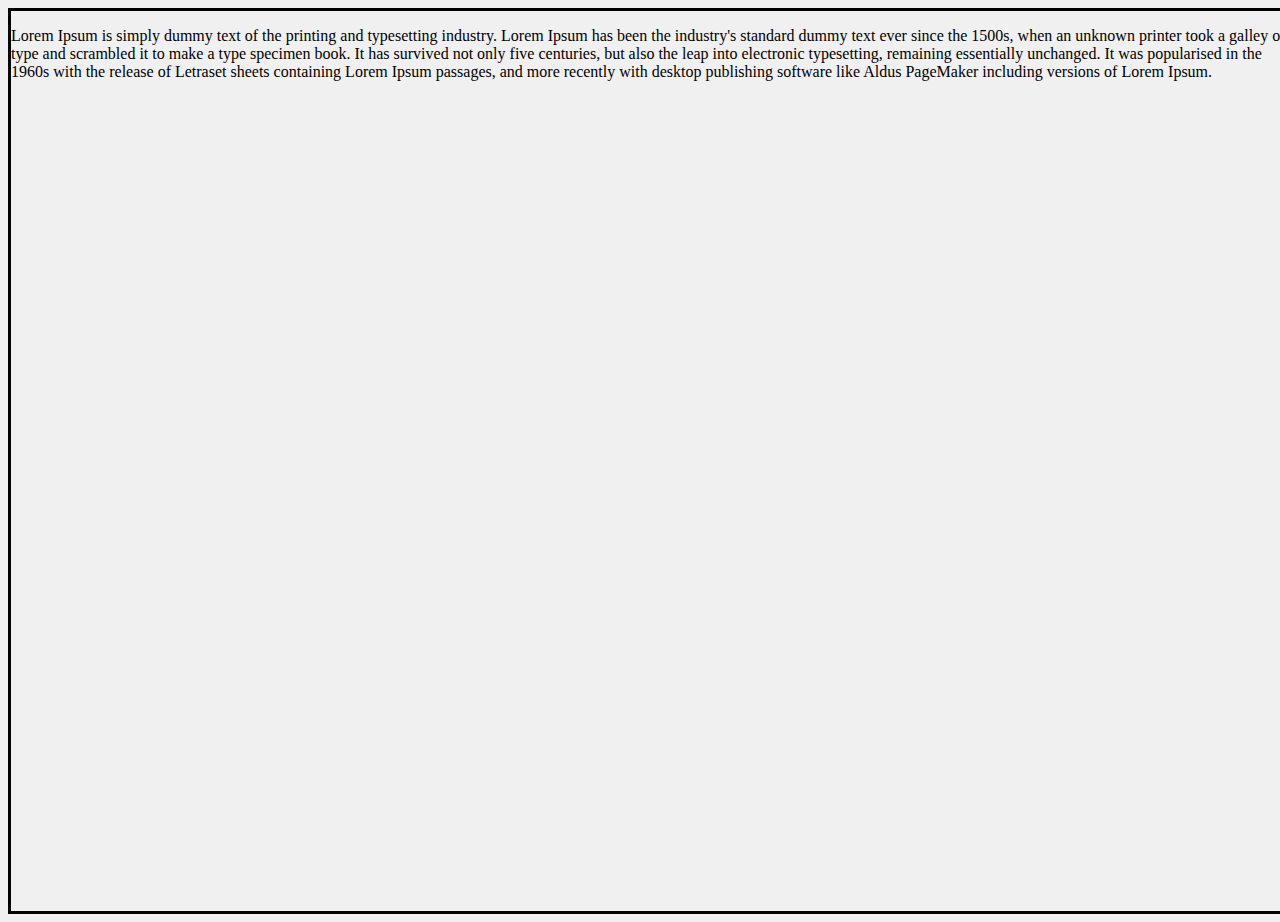
<file: index.html>
<!DOCTYPE html>
<html lang="en">
<head>
    <meta charset="UTF-8">
    <meta name="viewport" content="width=device-width, initial-scale=1.0">
    <title>Document</title>
    <link rel="stylesheet" href="style.css"></link>
</head>
<body>
    <p>Lorem Ipsum is simply dummy text of the printing and typesetting industry. Lorem Ipsum has been the industry's standard dummy text ever since the 1500s, when an unknown printer took a galley of type and scrambled it to make a type specimen book. It has survived not only five centuries, but also the leap into electronic typesetting, remaining essentially unchanged. It was popularised in the 1960s with the release of Letraset sheets containing Lorem Ipsum passages, and more recently with desktop publishing software like Aldus PageMaker including versions of Lorem Ipsum.</p>
 </body>
</html>
</file>
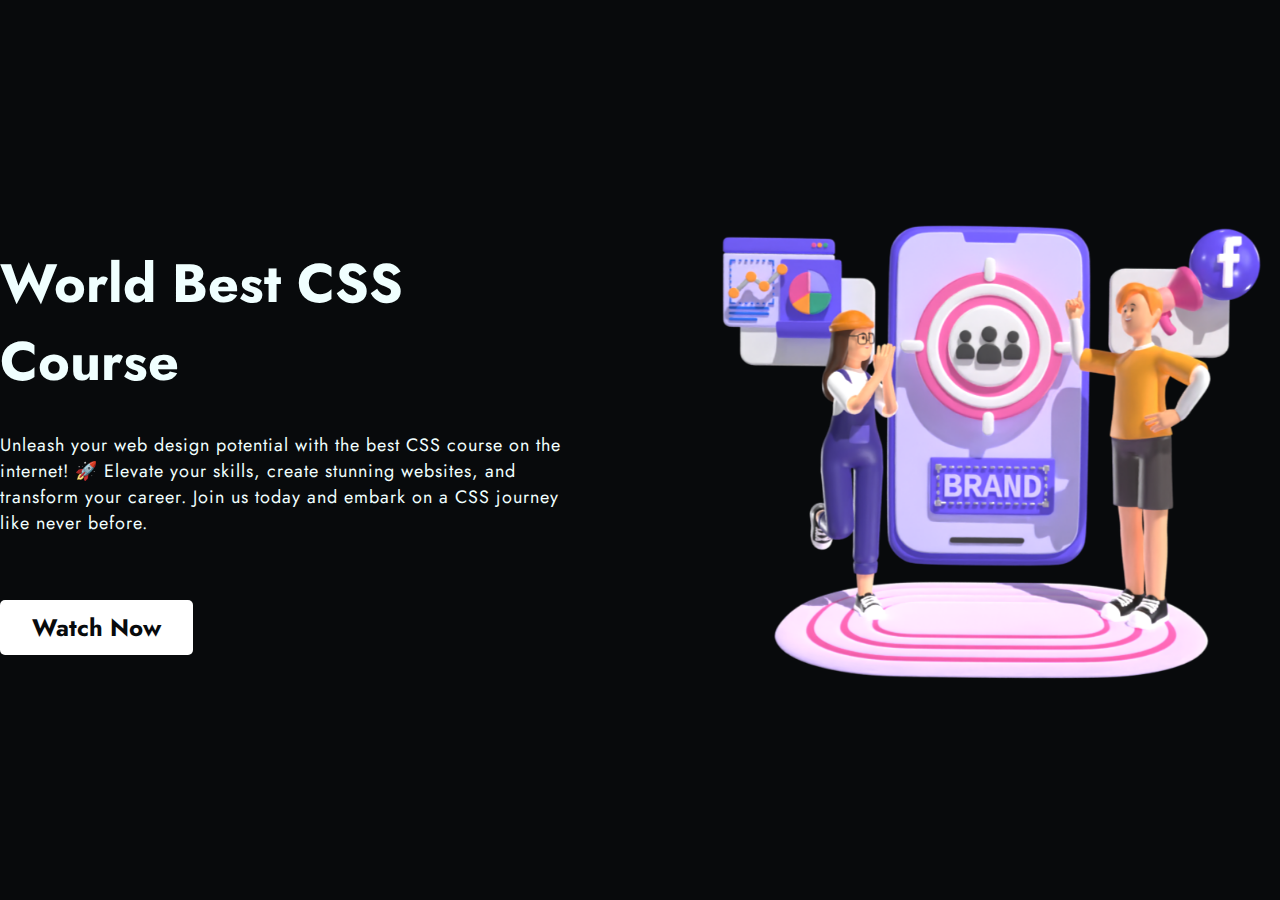
<file: css/CSS/anchor/index.html>
<!DOCTYPE html>
<html lang="en">
  <head>
    <meta charset="UTF-8" />
    <meta name="viewport" content="width=device-width, initial-scale=1.0" />
    <title>ANCHOR STYLING</title>
    <link rel="preconnect" href="https://fonts.googleapis.com" />
    <link rel="preconnect" href="https://fonts.gstatic.com" crossorigin />
    <link
      href="https://fonts.googleapis.com/css2?family=Jost:wght@300;400;500;700&family=Poppins:wght@200;300;400;600&family=Quicksand:wght@300;400;500;600;700&family=Urbanist:wght@300;400;600;700;800;900&display=swap"
      rel="stylesheet"
    />
    <link rel="stylesheet" href="style.css" />
  </head>
  <body>
    <section class="hero-section">
      <div class="container">
        <div class="grid grid-two-column">
          <div class="hero-content">
            <h1>World Best CSS Course</h1>
            <p>
              Unleash your web design potential with the best CSS course on the
              internet! 🚀 Elevate your skills, create stunning websites, and
              transform your career. Join us today and embark on a CSS journey
              like never before.
            </p>
            <a href="https://www.youtube.com/thapatechnical" target="_blank">
              watch now
            </a>
          </div>
          <div class="hero-image">
            <figure>
              <img
                src="../images/hero.png"
                alt="headphone with black background"
              />
            </figure>
          </div>
        </div>
      </div>
    </section>
  </body>
</html>
</file>
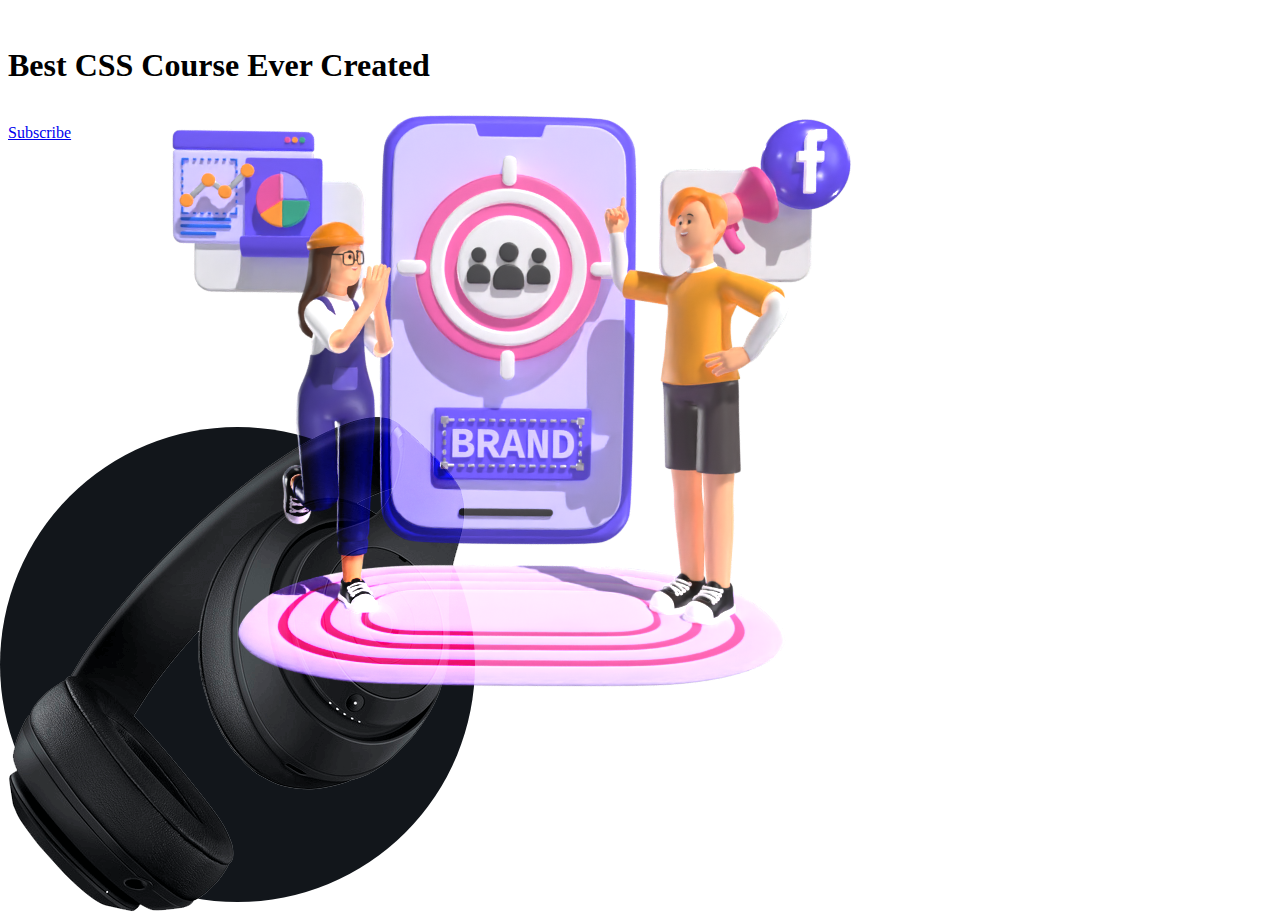
<file: css/CSS/background/index.html>
<!DOCTYPE html>
<html lang="en">
  <head>
    <meta charset="UTF-8" />
    <meta name="viewport" content="width=device-width, initial-scale=1.0" />
    <link rel="stylesheet" href="style.css" />
    <title>color-in-css</title>
  </head>
  <body>
    <section class="hero-section">
      <br />
      <h1>Best CSS Course Ever Created</h1>
      <br />
      <a href="#" target="_blank" type="button">Subscribe</a>
    </section>
  </body>
</html>

<!--? background attachment ka krna hia  ✅ -->
</file>
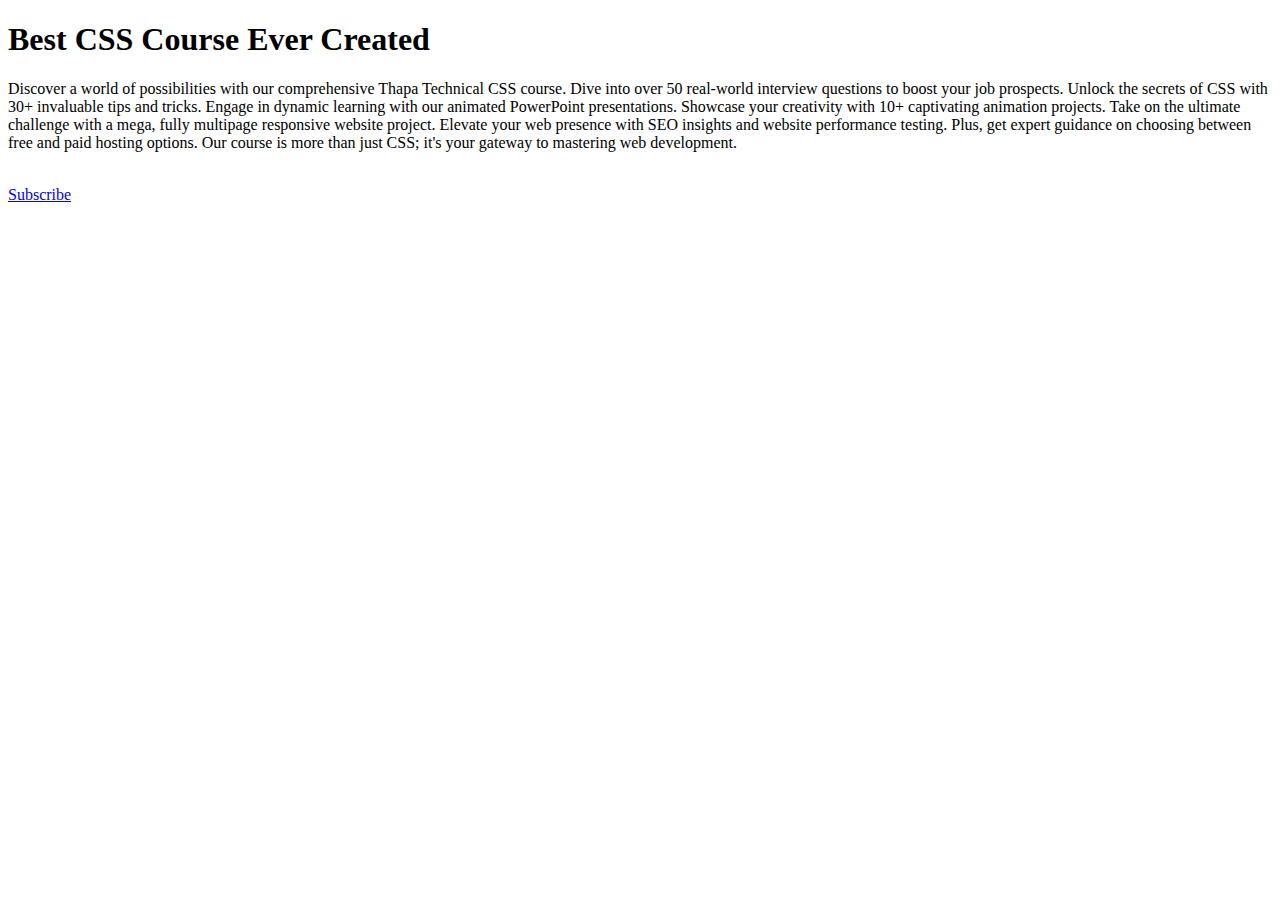
<file: css/CSS/basic/index.html>
<!DOCTYPE html>
<html lang="en">
  <head>
    <meta charset="UTF-8" />
    <meta name="viewport" content="width=device-width, initial-scale=1.0" />
    <title>Basic of CSS</title>
    <link rel="stylesheet" href="style.css" />
  </head>
  <body>
    <h1>Best CSS Course Ever Created</h1>
    <p class="para">
      Discover a world of possibilities with our comprehensive Thapa Technical
      CSS course. Dive into over 50 real-world interview questions to boost your
      job prospects. Unlock the secrets of CSS with 30+ invaluable tips and
      tricks. Engage in dynamic learning with our animated PowerPoint
      presentations. Showcase your creativity with 10+ captivating animation
      projects. Take on the ultimate challenge with a mega, fully multipage
      responsive website project. Elevate your web presence with SEO insights
      and website performance testing. Plus, get expert guidance on choosing
      between free and paid hosting options. Our course is more than just CSS;
      it's your gateway to mastering web development.
    </p>
    <!-- this is the comment part  -->
    <br />
    <a href="#" id="btn" target="_blank">Subscribe</a>
  </body>
</html>
</file>
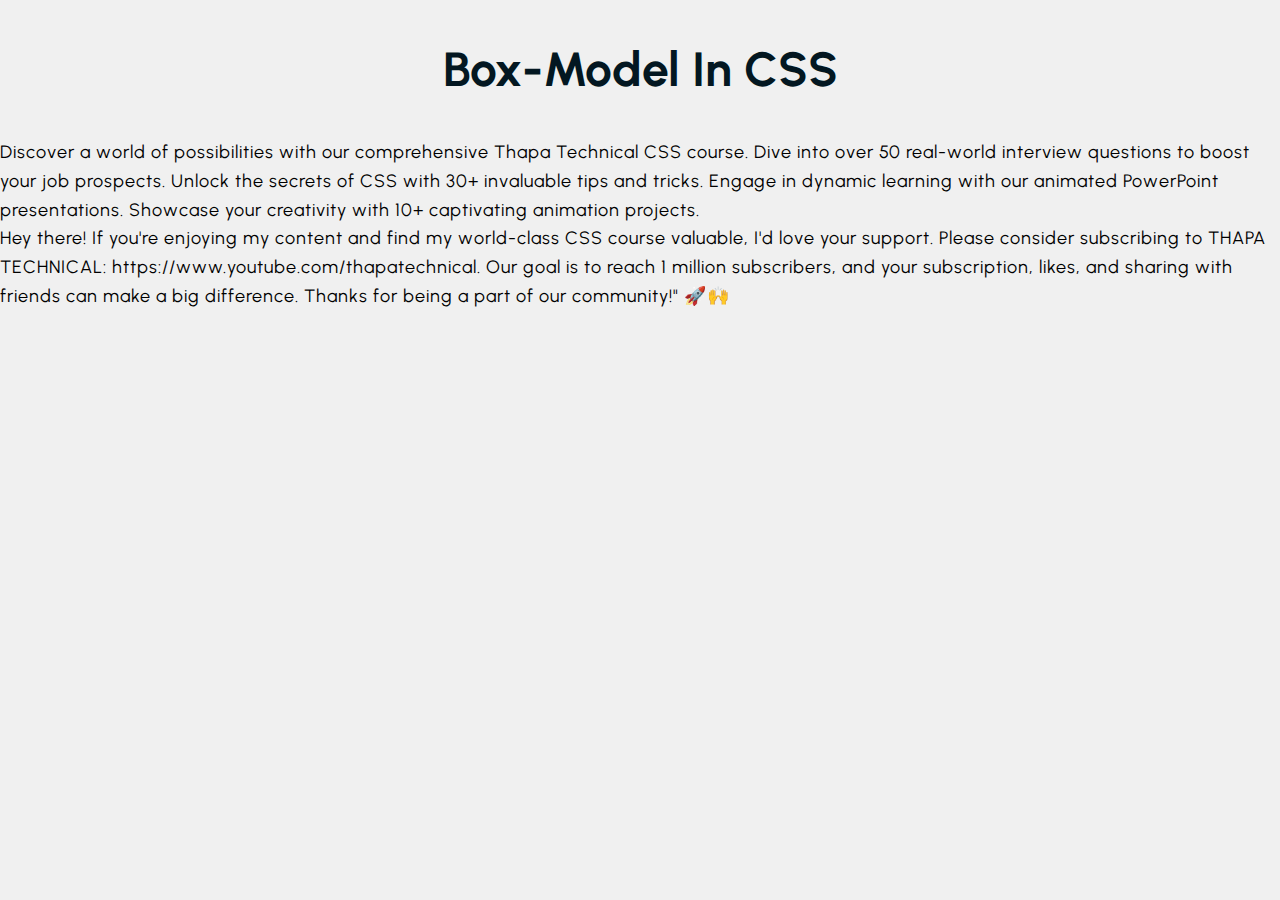
<file: css/CSS/box-model/index.html>
<!DOCTYPE html>
<html lang="en">
  <head>
    <meta charset="UTF-8" />
    <meta name="viewport" content="width=device-width, initial-scale=1.0" />
    <title>Margin-CSS</title>
    <link rel="preconnect" href="https://fonts.googleapis.com" />
    <link rel="preconnect" href="https://fonts.gstatic.com" crossorigin />
    <link
      href="https://fonts.googleapis.com/css2?family=Jost:wght@300;400;500;700&family=Poppins:wght@200;300;400;600&family=Quicksand:wght@300;400;500;600;700&family=Urbanist:wght@300;400;600;700;800;900&display=swap"
      rel="stylesheet"
    />
    <link rel="stylesheet" href="style.css" />
  </head>
  <body>
    <h1 id="main-heading">Box-Model In CSS</h1>
    <section class="section-one">
      <div>
        <p>
          Discover a world of possibilities with our comprehensive Thapa
          Technical CSS course. Dive into over 50 real-world interview questions
          to boost your job prospects. Unlock the secrets of CSS with 30+
          invaluable tips and tricks. Engage in dynamic learning with our
          animated PowerPoint presentations. Showcase your creativity with 10+
          captivating animation projects.
        </p>

        <p>
          Hey there! If you're enjoying my content and find my world-class CSS
          course valuable, I'd love your support. Please consider subscribing to
          THAPA TECHNICAL: https://www.youtube.com/thapatechnical. Our goal is
          to reach 1 million subscribers, and your subscription, likes, and
          sharing with friends can make a big difference. Thanks for being a
          part of our community!" 🚀🙌
        </p>
      </div>
    </section>
  </body>
</html>
</file>
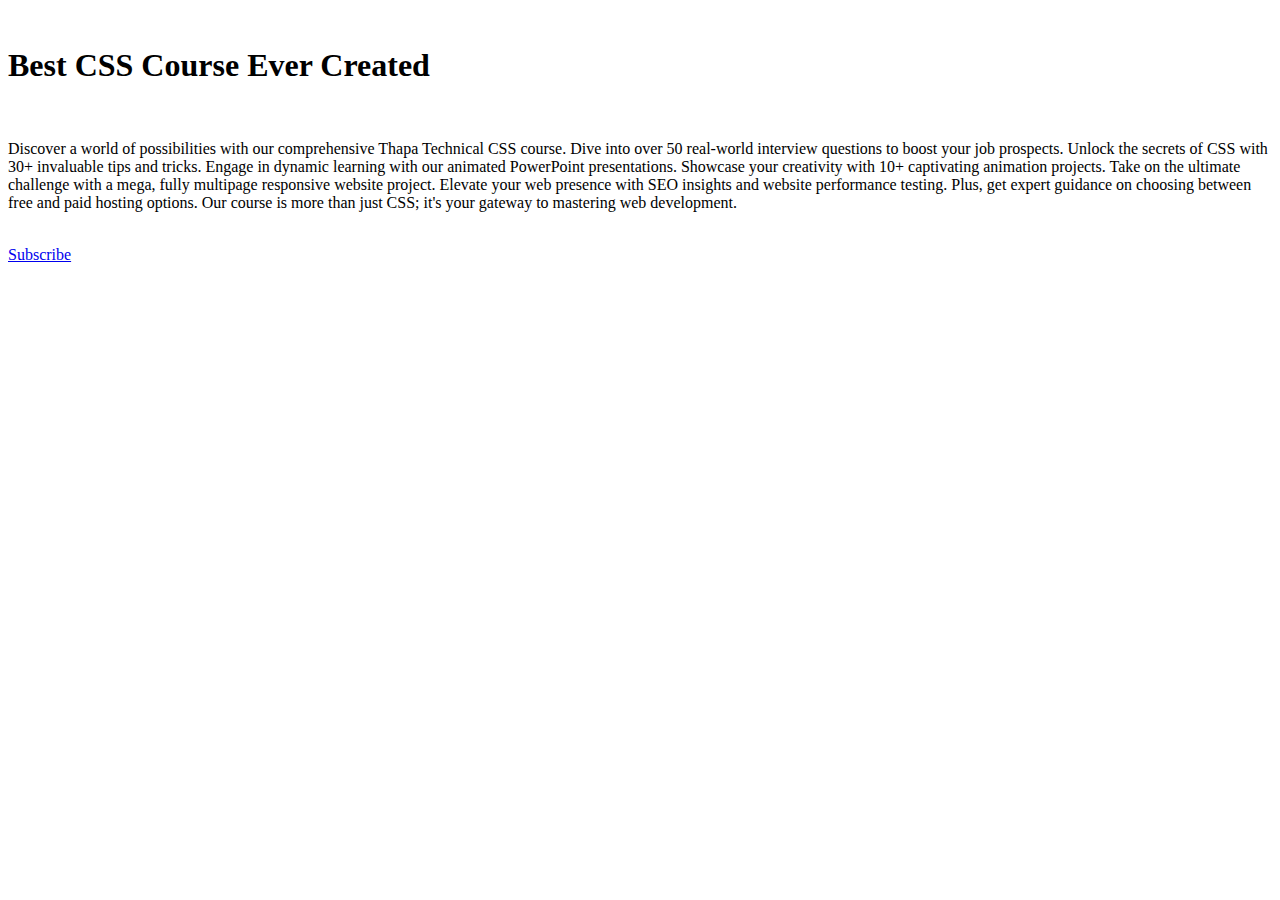
<file: css/CSS/colors/index.html>
<!DOCTYPE html>
<html lang="en">
  <head>
    <meta charset="UTF-8" />
    <meta name="viewport" content="width=device-width, initial-scale=1.0" />
    <link rel="stylesheet" href="color-style.css" />
    <title>color-in-css</title>
  </head>
  <body>
    <section class="hero-section">
      <br />
      <h1>Best CSS Course Ever Created</h1>
      <br />
      <p>
        Discover a world of possibilities with our comprehensive Thapa Technical
        CSS course. Dive into over 50 real-world interview questions to boost
        your job prospects. Unlock the secrets of CSS with 30+ invaluable tips
        and tricks. Engage in dynamic learning with our animated PowerPoint
        presentations. Showcase your creativity with 10+ captivating animation
        projects. Take on the ultimate challenge with a mega, fully multipage
        responsive website project. Elevate your web presence with SEO insights
        and website performance testing. Plus, get expert guidance on choosing
        between free and paid hosting options. Our course is more than just CSS;
        it's your gateway to mastering web development.
      </p>
      <br />
      <a href="#" target="_blank" type="button">Subscribe</a>
    </section>
  </body>
</html>
</file>
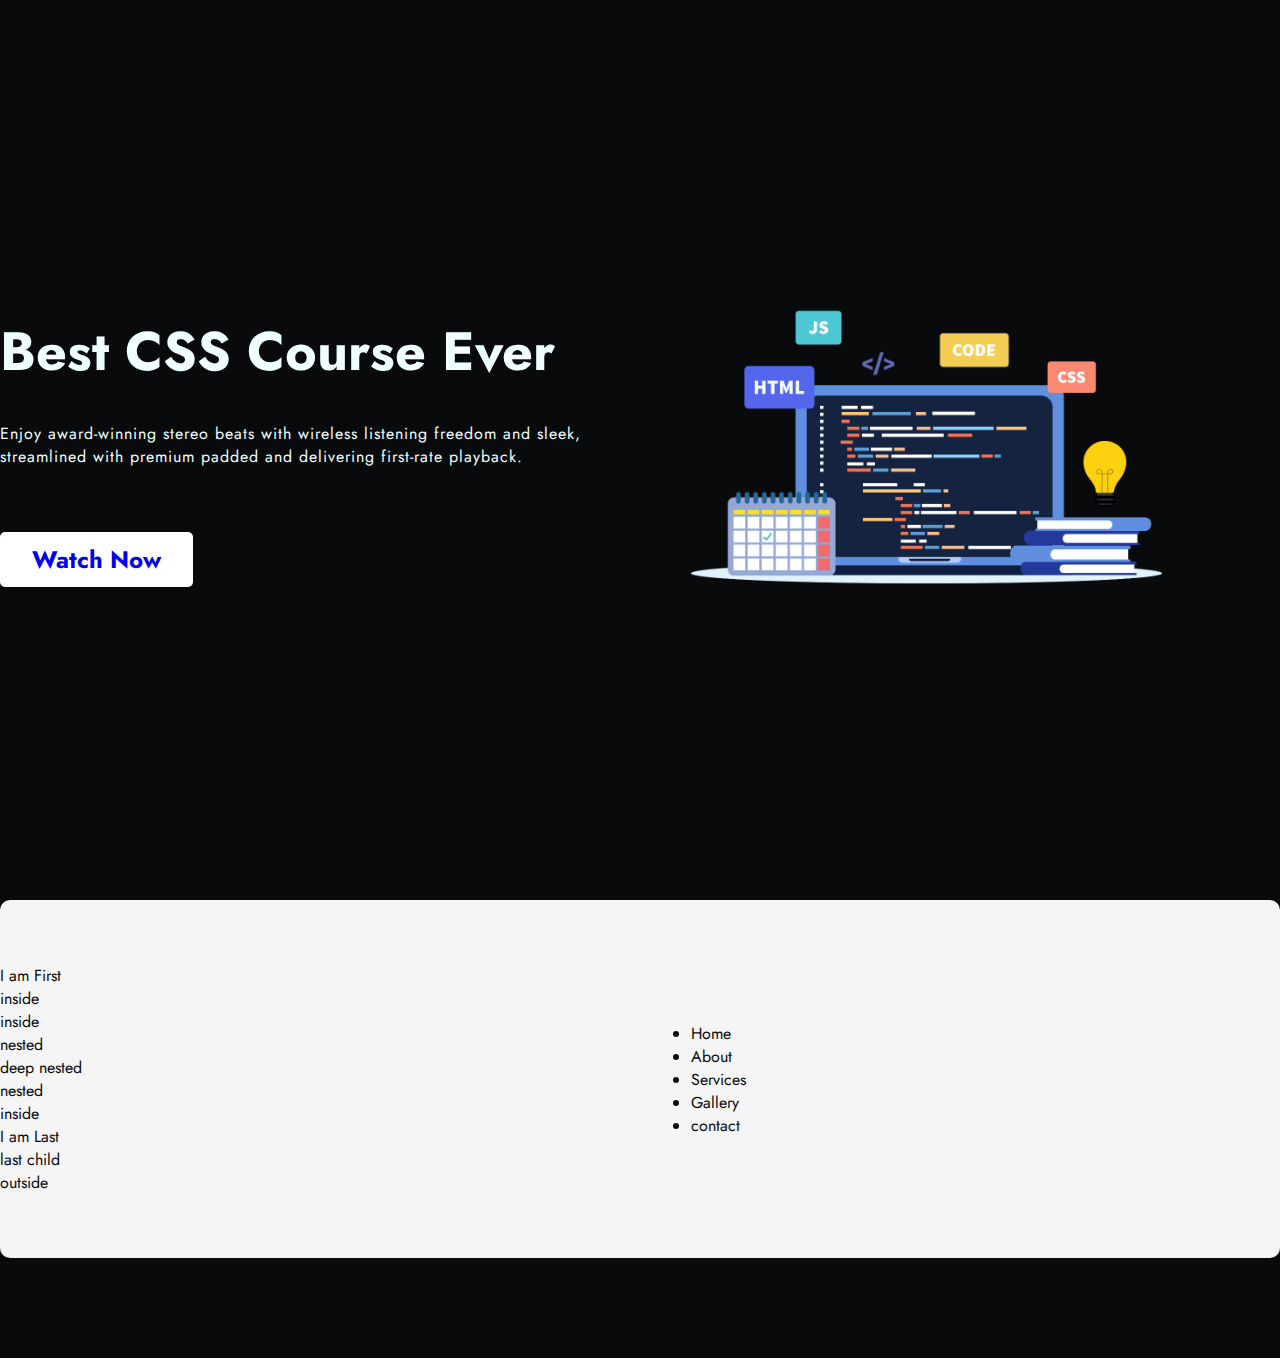
<file: css/CSS/combinators/index.html>
<!DOCTYPE html>
<html lang="en">
  <head>
    <meta charset="UTF-8" />
    <meta name="viewport" content="width=device-width, initial-scale=1.0" />
    <title>COMBINATORS IN CSS</title>
    <link rel="preconnect" href="https://fonts.googleapis.com" />
    <link rel="preconnect" href="https://fonts.gstatic.com" crossorigin />
    <link
      href="https://fonts.googleapis.com/css2?family=Jost:wght@300;400;500;700&family=Poppins:wght@200;300;400;600&family=Quicksand:wght@300;400;500;600;700&family=Urbanist:wght@300;400;600;700;800;900&display=swap"
      rel="stylesheet"
    />
    <link rel="stylesheet" href="style.css" />
  </head>
  <body>
    <section class="hero-section">
      <div class="container">
        <div class="grid grid-two-column">
          <div class="hero-content">
            <h1>Best CSS Course Ever</h1>
            <p>
              Enjoy award-winning stereo beats with wireless listening freedom
              and sleek, streamlined with premium padded and delivering
              first-rate playback.
            </p>
            <a href="https://www.youtube.com/thapatechnical"> watch now </a>
          </div>
          <div class="hero-image">
            <figure>
              <img
                src="../images/css.png"
                alt="headphone with black background"
              />
            </figure>
          </div>
        </div>
      </div>
    </section>
    <!-- 2nd section  -->

    <section class="hero-section section-elements">
      <div class="container">
        <div class="grid grid-two-column">
          <div class="content-1">
            <ul>
              <p>I am First</p>
              <li>inside</li>
              <li>
                inside
                <ol>
                  <li>nested</li>
                  <ul>
                    <li>deep nested</li>
                  </ul>
                  <li>nested</li>
                </ol>
              </li>
              <li>inside</li>
              <p>I am Last</p>
              <li>last child</li>
            </ul>
            <li>outside</li>
          </div>
          <div class="content-2">
            <ul class="testing">
              <li class="p-class">Home</li>
              <li class="p-class">About</li>
              <li class="p-class">Services</li>
              <li class="p-class">Gallery</li>
              <li class="p-class">contact</li>
            </ul>
          </div>
        </div>
      </div>
    </section>
  </body>
</html>
</file>
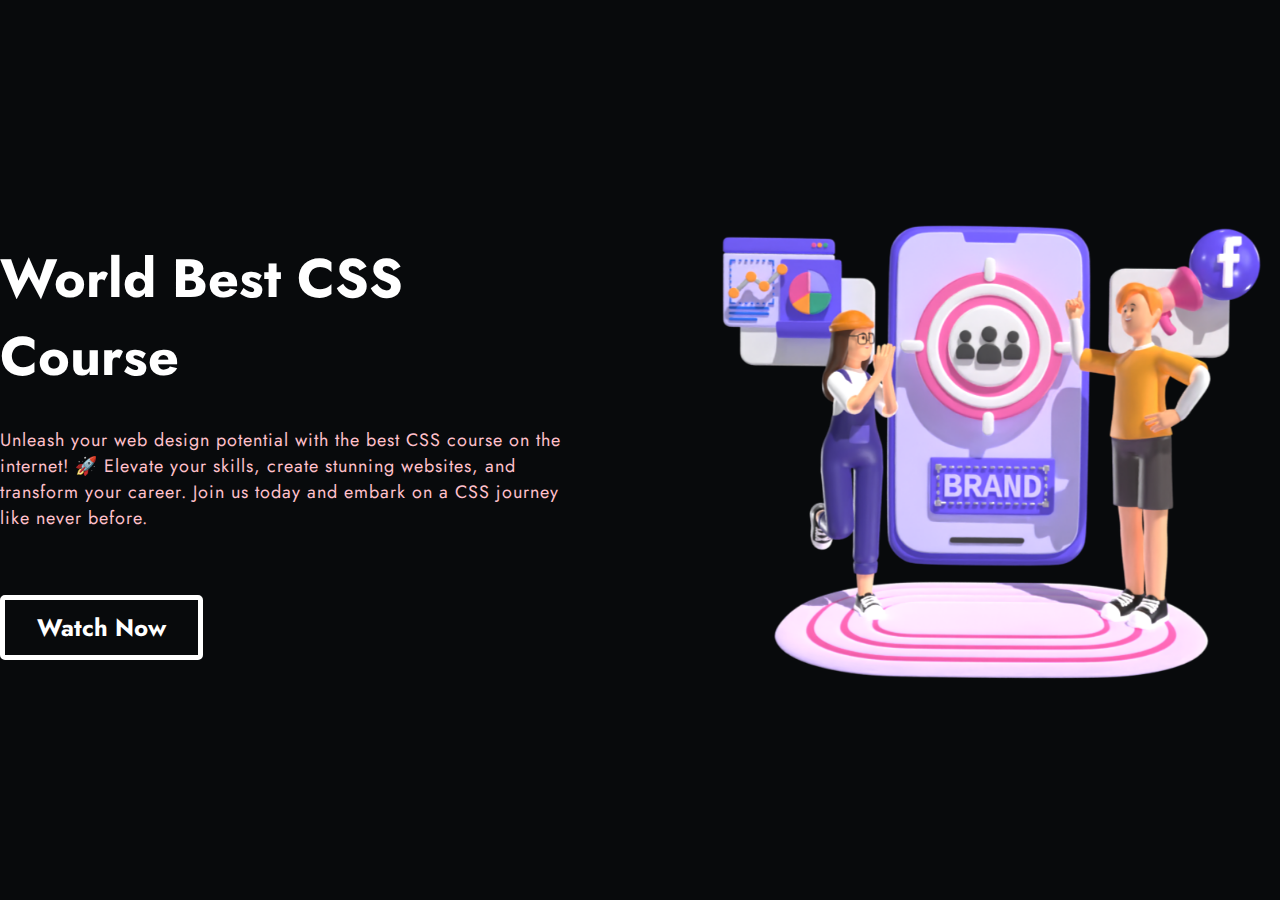
<file: css/CSS/cssvariables/index.html>
<!DOCTYPE html>
<html lang="en">
  <head>
    <meta charset="UTF-8" />
    <meta name="viewport" content="width=device-width, initial-scale=1.0" />
    <title>CSS Variables</title>
    <link rel="preconnect" href="https://fonts.googleapis.com" />
    <link rel="preconnect" href="https://fonts.gstatic.com" crossorigin />
    <link
      href="https://fonts.googleapis.com/css2?family=Jost:wght@300;400;500;700&family=Poppins:wght@200;300;400;600&family=Quicksand:wght@300;400;500;600;700&family=Urbanist:wght@300;400;600;700;800;900&display=swap"
      rel="stylesheet"
    />
    <link rel="stylesheet" href="style.css" />
  </head>
  <body>
    <section class="hero-section">
      <div class="container">
        <div class="grid grid-two-column">
          <div class="hero-content">
            <h1>World Best CSS Course</h1>
            <p class="para-class" id="para-id">
              Unleash your web design potential with the best CSS course on the
              internet! 🚀 Elevate your skills, create stunning websites, and
              transform your career. Join us today and embark on a CSS journey
              like never before.
            </p>
            <a href="https://www.youtube.com/thapatechnical"> watch now </a>
          </div>
          <div class="hero-image">
            <figure>
              <img
                src="../images/hero.png"
                alt="headphone with black background"
              />
            </figure>
          </div>
        </div>
      </div>
    </section>
  </body>
</html>
</file>
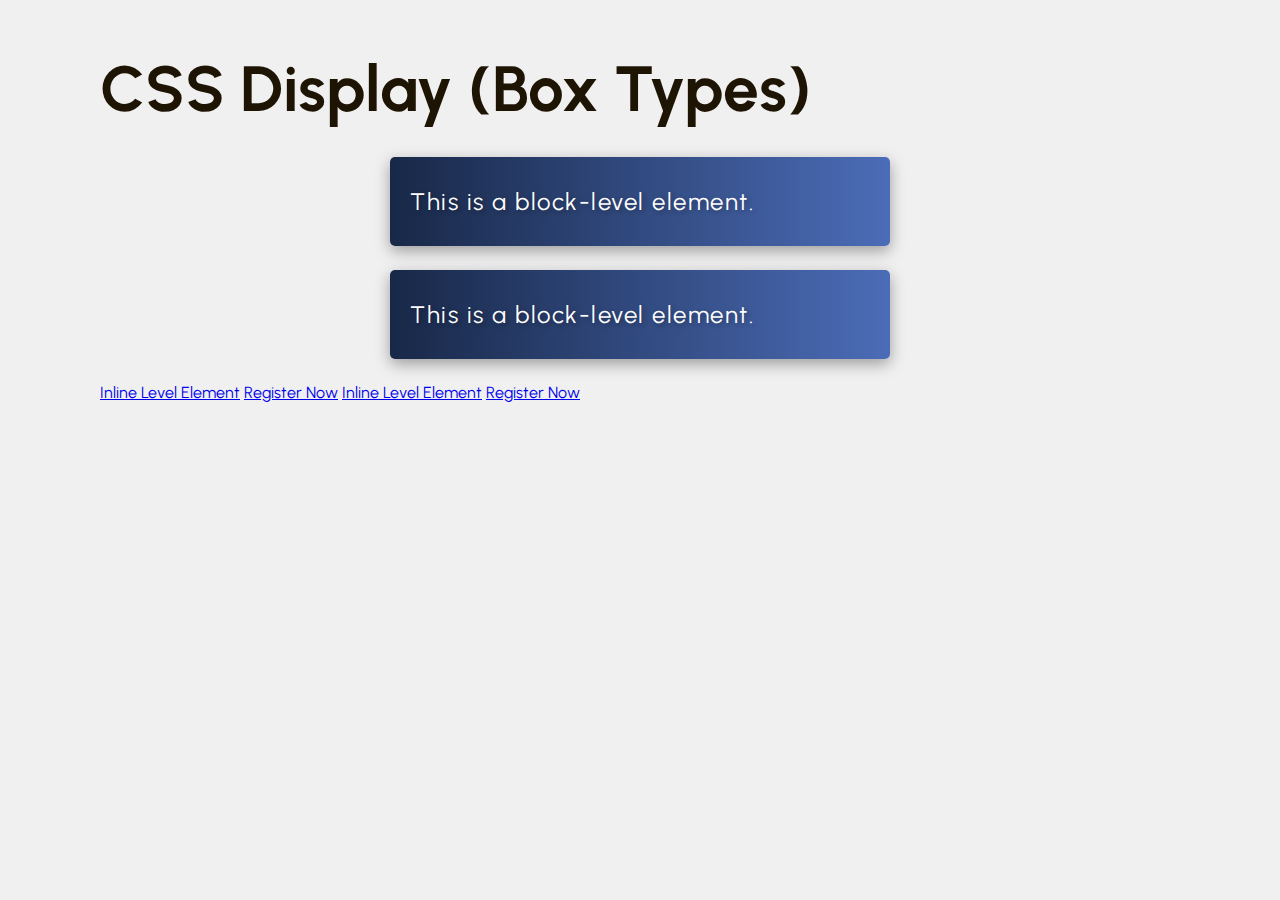
<file: css/CSS/display/index.html>
<!DOCTYPE html>
<html lang="en">
  <head>
    <meta charset="UTF-8" />
    <meta name="viewport" content="width=device-width, initial-scale=1.0" />
    <title>Display-CSS</title>
    <link rel="preconnect" href="https://fonts.googleapis.com" />
    <link rel="preconnect" href="https://fonts.gstatic.com" crossorigin />
    <link
      href="https://fonts.googleapis.com/css2?family=Jost:wght@300;400;500;700&family=Poppins:wght@200;300;400;600&family=Quicksand:wght@300;400;500;600;700&family=Urbanist:wght@300;400;600;700;800;900&display=swap"
      rel="stylesheet"
    />
    <link rel="stylesheet" href="style.css" />
  </head>
  <body>
    <section>
      <h1 id="main-heading">CSS Display (Box Types)</h1>
      <div>
        <p>This is a block-level element.</p>
        <p>This is a block-level element.</p>
        <a href="#">Inline Level Element</a>
        <a href="#">Register Now</a>
        <!-- <br /> -->
        <a class="inline-block-elem" href="#">Inline Level Element</a>
        <a class="inline-block-elem" href="#">Register Now</a>
      </div>
    </section>
  </body>
</html>
</file>
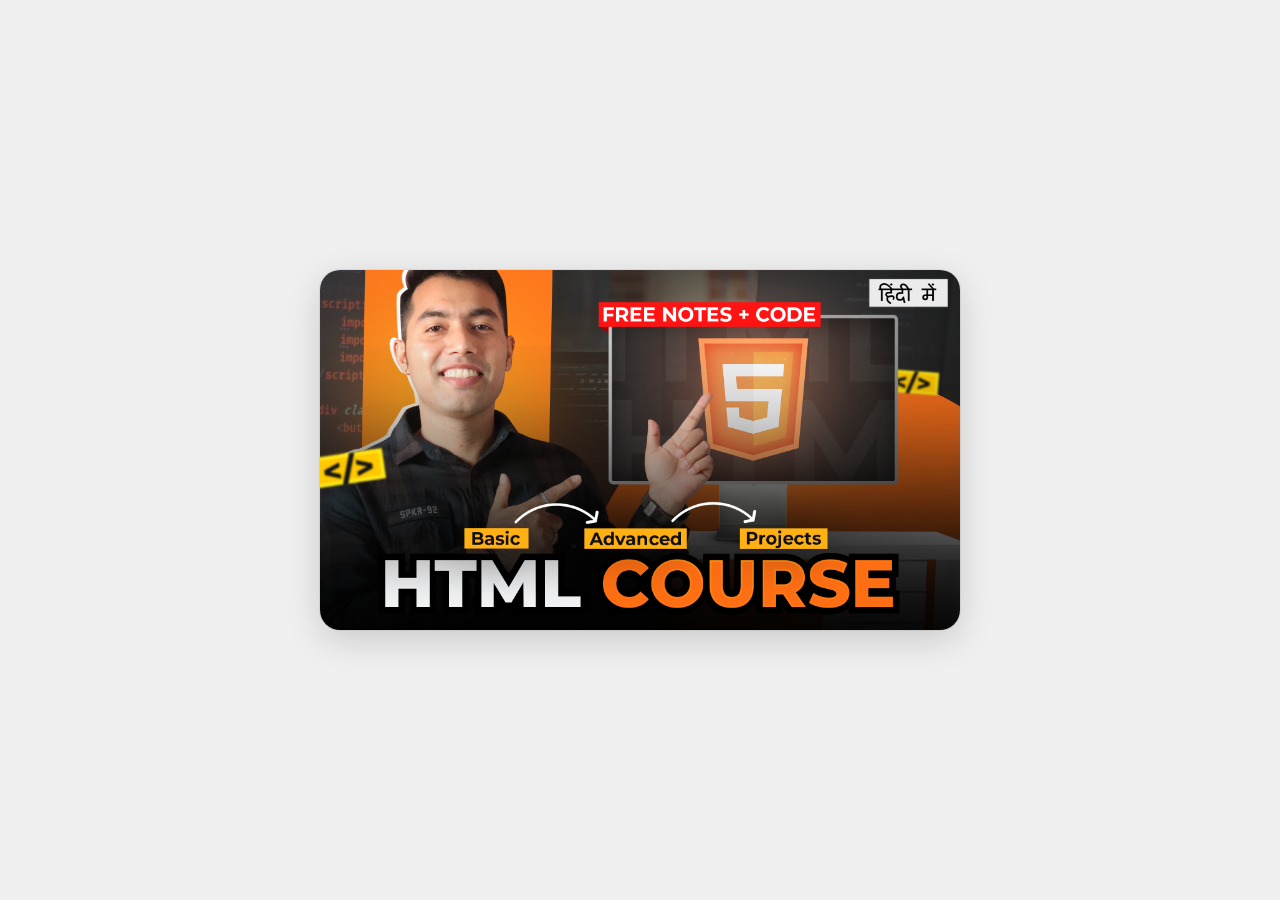
<file: css/CSS/filters/index.html>
<!DOCTYPE html>
<html lang="en">
  <head>
    <meta charset="UTF-8" />
    <meta name="viewport" content="width=device-width, initial-scale=1.0" />
    <title>Filters In CSS</title>
    <link rel="stylesheet" href="style.css" />
  </head>
  <body>
    <section>
      <img src="../images/html.png" alt="thapa techncial html course" />
    </section>
  </body>
</html>
</file>
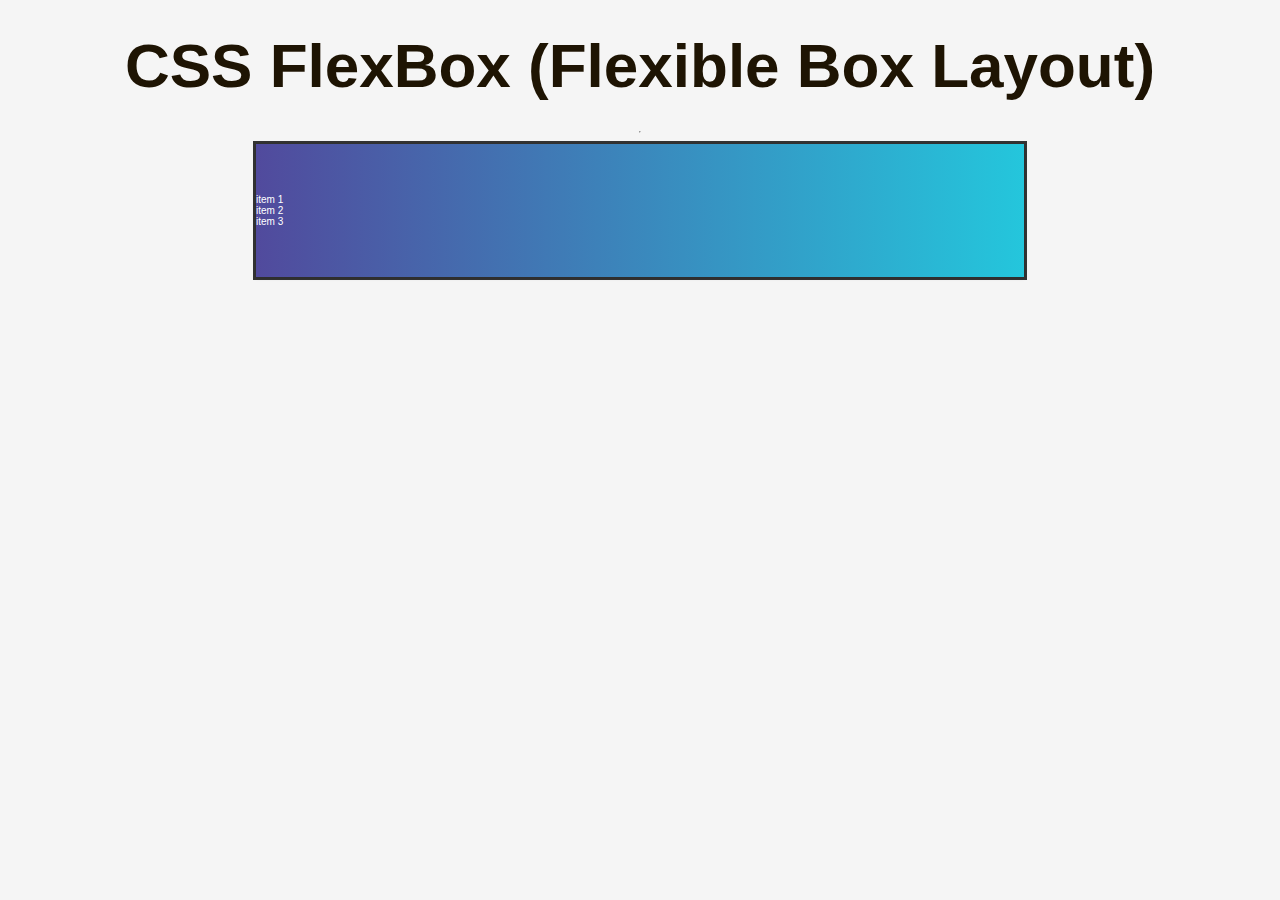
<file: css/CSS/flexbox/index.html>
<!DOCTYPE html>
<html lang="en">
  <head>
    <meta charset="UTF-8" />
    <meta name="viewport" content="width=device-width, initial-scale=1.0" />
    <title>Flexbox CSS</title>
    <link rel="stylesheet" href="style.css" />
  </head>
  <body>
    <h1 id="main-heading">CSS FlexBox (Flexible Box Layout)</h1>
    <hr />
    <br />
    <section class="flex-container">
      <div class="item item-1">item 1</div>
      <div class="item item-2">item 2</div>
      <div class="item item-3">item 3</div>
      <!-- <div class="item item-4">item 4</div> -->
      <!-- for flex wrap add 4 more div  -->
      <!-- <div class="item item-1">item 1</div>
      <div class="item item-2">item 2</div>
      <div class="item item-3">item 3</div>
      <div class="item item-4">item 4</div> -->
    </section>
  </body>
</html>
</file>
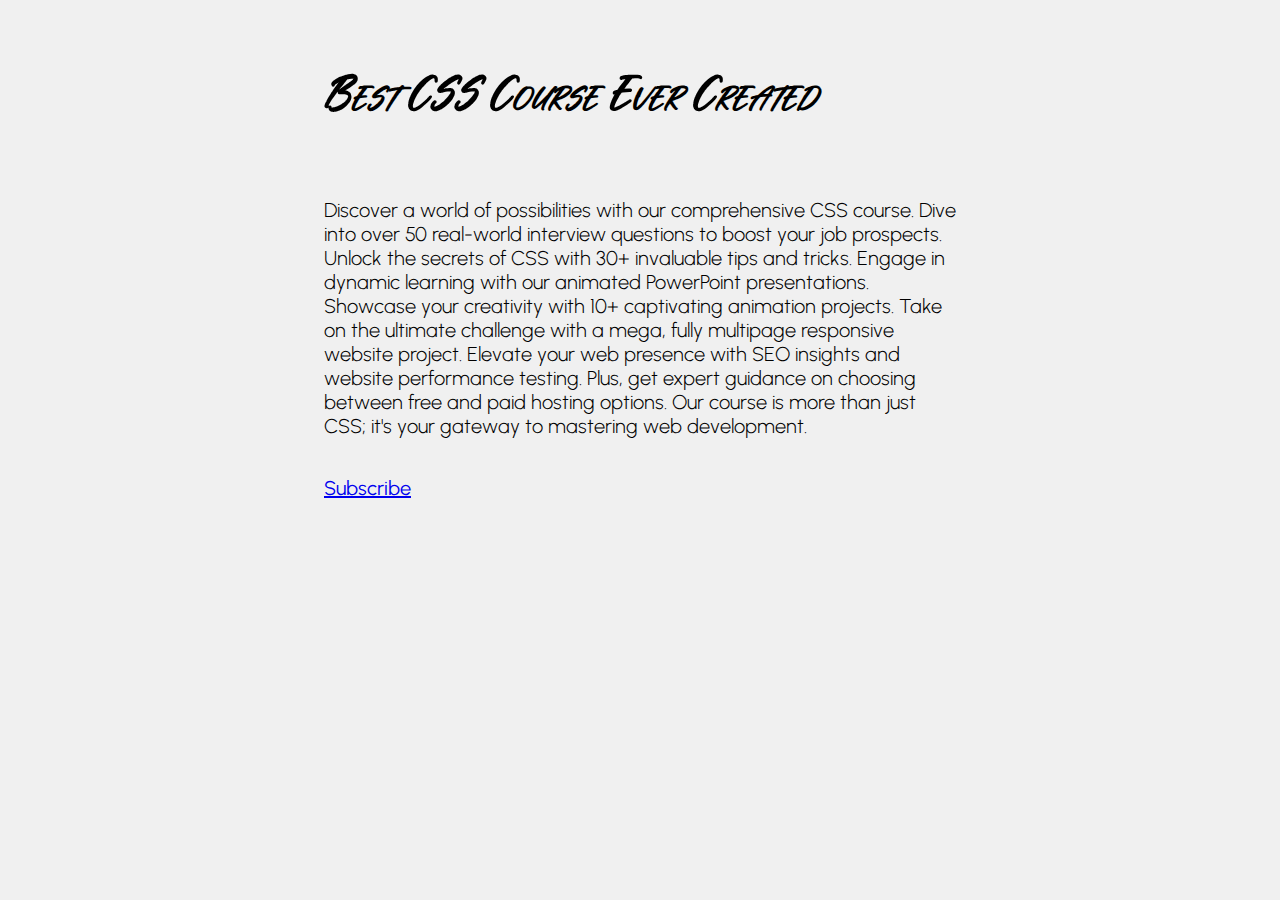
<file: css/CSS/font/index.html>
<!DOCTYPE html>
<html lang="en">
  <head>
    <meta charset="UTF-8" />
    <meta name="viewport" content="width=device-width, initial-scale=1.0" />
    <link rel="preconnect" href="https://fonts.googleapis.com" />
    <link rel="preconnect" href="https://fonts.gstatic.com" crossorigin />
    <link
      href="https://fonts.googleapis.com/css2?family=Jost:wght@300;400;500;700&family=Poppins:wght@200;300;400;600&family=Quicksand:wght@300;400;500;600;700&family=Urbanist:wght@300;400;600;700;800;900&display=swap"
      rel="stylesheet"
    />
    <link rel="stylesheet" href="style.css" />
    <title>Font-in-css</title>
  </head>
  <body>
    <section class="hero-section">
      <br />
      <h1>Best CSS Course Ever Created</h1>
      <br />
      <p>
        Discover a world of possibilities with our comprehensive CSS course.
        Dive into over 50 real-world interview questions to boost your job
        prospects. Unlock the secrets of CSS with 30+ invaluable tips and
        tricks. Engage in dynamic learning with our animated PowerPoint
        presentations. Showcase your creativity with 10+ captivating animation
        projects. Take on the ultimate challenge with a mega, fully multipage
        responsive website project. Elevate your web presence with SEO insights
        and website performance testing. Plus, get expert guidance on choosing
        between free and paid hosting options. Our course is more than just CSS;
        it's your gateway to mastering web development.
      </p>
      <br />
      <a href="#" target="_blank" type="button">Subscribe</a>
    </section>
  </body>
</html>
</file>
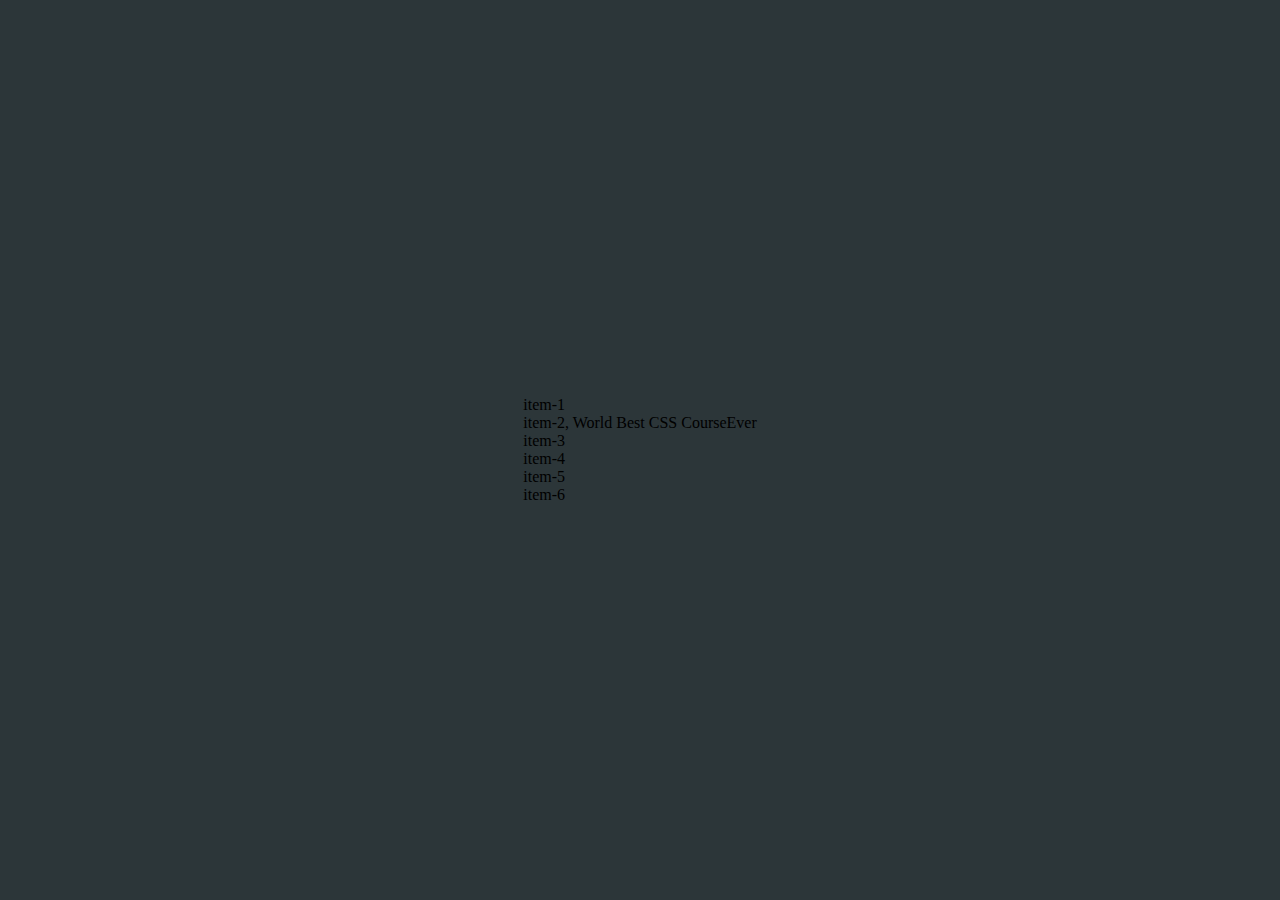
<file: css/CSS/grid/index.html>
<!DOCTYPE html>
<html lang="en">
  <head>
    <meta charset="UTF-8" />
    <meta name="viewport" content="width=device-width, initial-scale=1.0" />
    <title>Grid</title>
    <link rel="stylesheet" href="style.css" />
  </head>
  <body>
    <!-- Hey there! If you're enjoying my content and find my world-class CSS course valuable, I'd love your support. 
      Please consider subscribing to THAPA TECHNICAL: https://www.youtube.com/thapatechnical. Our goal is to reach 1 million subscribers, 
    and your subscription, likes, and sharing with friends can make a big difference. Thanks for being a part of our community!" 🚀🙌 -->

    <div class="grid-container">
      <div class="item item-1">item-1</div>
      <div class="item item-2">item-2, World Best CSS CourseEver</div>
      <!-- World Best CSS CourseEver -->
      <div class="item item-3--child">item-3</div>
      <div class="item item-4">item-4</div>
      <div class="item item-5">item-5</div>
      <div class="item item-6">item-6</div>
    </div>
  </body>
</html>
</file>
<file: style.css>
body {
    width: 100%;
    height: 100vh;
    border: solid;
    background-color: #f0f0f0 ;
    background-image: url();
}
</file>
<file: css/CSS/anchor/style.css>
/** ------------------------------------- -->
/**  ANCHOR STATES STYLING IN CSS
/** ---------------------------------------- --> */

/*? 1. Link (`a:link`): This is the default state for an unvisited link. */

/*? 2. Visited (`a:visited`): This state applies to a link that the user has already visited. */

/*? 3. Hover (`a:hover`): This state triggers when the user hovers their mouse pointer over a link. */

/*? 4. Active (`a:active`): This state is triggered when the user clicks on a link. */

/*? LVHA: This acronym represents the order of link states. */

/* L for Link (:link): The default state for unvisited links.
V for Visited (:visited): The state for links that the user has already visited.
H for Hover (:hover): The state triggered when the mouse hovers over a link.
A for Active (:active): The state activated when a user clicks on a link. */

/* You can remember the order by recalling the word "LVHA," which represents the sequence of link states. This can help you remember the order and apply styles more easily in your CSS. */

* {
  margin: 0;
  padding: 0;
  box-sizing: border-box;
  font-family: "Jost";
}

body {
  background-color: #080a0c;
  color: azure;
  height: 100vh;
}

.container {
  height: 100vh;
  max-width: 1320px;
  padding: 64px 0;
  margin: 0 auto;
  display: grid;
  align-items: center;
}

.grid {
  display: grid;
  align-items: center;
  gap: 6.4rem;
}

.grid-two-column {
  grid-template-columns: repeat(2, 1fr);
}

.hero-content h1 {
  text-align: left;
  font-size: 54px;
}

.hero-content p {
  font-size: 18px;
  letter-spacing: 1px;
  margin: 2rem 0 4rem 0;
}

img {
  width: 100%;
  height: auto;
}

.hero-content a {
  color: #080a0c;
}

.hero-content a:link {
  background-color: #fff;
  display: inline-block;
  padding: 10px 32px;
  text-transform: capitalize;
  text-decoration: none;
  border-radius: 5px;
  font-size: 24px;
  font-weight: bold;
  -webkit-border-radius: 5px;
  -moz-border-radius: 5px;
  -ms-border-radius: 5px;
  -o-border-radius: 5px;
}
</file>
<file: css/CSS/background/style.css>
body{
    width: 100%;
    height: 100vh;
    background-image: url('../images/headphone.png') ,url('../images/brand.png');
    background-repeat: no-repeat;
    background-position: left bottom;
    background-blend-mode: overlay;
}
</file>
<file: css/CSS/basic/style.css>
/*  #ff3368; #ecfdff; */
</file>
<file: css/CSS/box-model/style.css>
/** ------------------------------------- -->
/**  BOX MODEL IN CSS  (BOX SIZING)
/** ---------------------------------------- --> */

/*? The CSS Box Model consists of four main components:

1. Content: This is the innermost part of the element, which holds the actual content, such as text, images, or other HTML elements.

2. Padding: Padding is the space between the content and the element's border. It provides internal spacing within the element.
            content and border ke bix ka space ko padding 
    
3. Border: The border surrounds the padding and content, creating a visible boundary around the element. It can have a thickness, style, and color.

4. Margin: The margin is the space outside the element's border. It separates the element from other elements on the page and controls the spacing between elements. */

/** VERY VERY IMPORTANT  */

/*? CSS box-sizing is a property that controls how the total width and height of an element are calculated, including its content, padding, and border. It has two possible values: content-box (default) and border-box */

/** box-sizing: content-box: */
/*? In the default content-box value, an element's width and height are calculated based on its content area. Padding and border are added to the specified width and height.
This means that if you set the width of an element to 100 pixels, and then add 10 pixels of padding and a 2-pixel border, the element's total width will be 100 + 10 + 2 = 112 pixels. */

/**  box-sizing: border-box:
When using border-box, an element's width and height include its content, padding, and border. Padding and border are subtracted from the specified width and height.
In this case, if you set the width of an element to 100 pixels, and then add 10 pixels of padding and a 2-pixel border, the content area will be adjusted to fit within the specified 100-pixel width, and the padding and border are contained within that. */

/** ---------------------------------------- --> */

* {
  margin: 0;
  padding: 0;
  box-sizing: border-box;
}

html {
  font-family: Urbanist;
}

body {
  width: 100%;
  height: 100vh;
  background-color: hsl(0, 0%, 94%);
}

#main-heading {
  padding: 40px 0;
  font-weight: bold;
  font-size: 48px;
  color: #031721;
  text-align: center;
}

p {
  line-height: 1.6;
  letter-spacing: 1px;
  font-size: 18px;
}

/* box model css  */

/** ------------------------------------- -->
/**  NOTES + TIPS 
/** ---------------------------------------- --> */

/*? When you set the width and height properties of an element with CSS, you just set the width and height of the content area. To calculate the full size of an element, you must also add padding, borders and margins. */

/* Default behavior 👉  width = 800 + 50 + 50 + 20 + 20 + 150px + 150px  */
/* Default behavior 👉  height = 500 + 50 + 50 + 20 + 20 + 100px + 100px  */

/** ------------------------------------- -->
/** INTERVIEW QUESTIONS
/** ---------------------------------------- --> */
/*? 1: Explain what the CSS Box Model is and its components. */

/*? 2: What is the purpose of the box-sizing property in CSS? ⭐⭐ */
/* The box-sizing property controls how the total width and height of an element are calculated. The two values it can take are content-box (default) and border-box. content-box calculates the total size including padding and border, while border-box calculates the total size including only padding. */

/*? 3: How can you make an element's content box 300 pixels wide with a 10-pixel border and 20-pixel padding? */

/*? 4: How can you globally apply box-sizing: border-box; to all elements on a web page? ⭐⭐⭐*/
/*? Here comes the Universal Operator  */
</file>
<file: css/CSS/colors/color-style.css>
/** ------------------------------------- -->
/**  COLORS IN CSS  
/** ---------------------------------------- -->

/*? Color Properties: CSS provides several ways to define colors. You can use named colors (e.g., "red"), hexadecimal values (e.g., "#FF5733"), RGB values (e.g., "rgb(255, 87, 51)"), or HSL values. Understanding how to apply colors to text and backgrounds is essential for creating visually appealing designs. */

/** ------------------------------------ -->
/**  Notes: Colors using Various Notations
/** ------------------------------------ -->

/*? Named Colors: You can use named colors, which are predefined color keywords. */

/*? RGB Colors: RGB (Red, Green, Blue) values allow you to define colors by specifying the amount of red, green, and blue in the color. */

/*? RGBA Colors: RGBA is similar to RGB but includes an alpha channel for opacity control. */
/* alpha - 0 - 1 */

/*? Hexadecimal Colors: You can specify colors using hexadecimal values. */

/** ------------------------------------ -->
/**  MORE ON COLORS
/** ------------------------------------ -->

/*? HSL Colors: HSL (Hue, Saturation, Lightness) values provide a way to specify colors based on their hue, saturation, and lightness. */

/*? HSLA Colors: Similar to HSL, HSLA includes an alpha channel for opacity control. */

/** ------------------------------------- -->
/**  INTERVIEW QUESTIONS  
/** ---------------------------------------- -->

/*? 1: What is the difference between rgb() and rgba() color notations in CSS? */
/* rgb() notation specifies a color using the red, green, and blue channels without transparency.
rgba() notation is an extension of rgb() and includes an additional alpha channel to specify transparency. It stands for "red, green, blue, alpha.  */

/*? 2: How can you make the text color of an element fully transparent using CSS? Provide an example. */

/*? 3: How can you set the text color of an element to match the current color of another CSS property within the same element? */
</file>
<file: css/CSS/combinators/style.css>
/** ------------------------------------- -->
/** CSS COMBINATORS
/** ---------------------------------------- --> */

/** CSS combinators are used to define relationships between different elements in your HTML document. They allow you to target elements based on their position and hierarchy within the document structure.  */

/*? Descendant Selector (Space): Selects an element that is a descendant of another element. */

/*? Child Selector (>): Selects an element that is a direct child of another element. */

/*? Adjacent Sibling Selector (+): Selects an element that is immediately preceded by another element. */

/*? General Sibling Selector (~): Selects all elements that are siblings of another element and share the same parent. */

/*? Universal Selector (*): Selects all elements. */

* {
  margin: 0;
  padding: 0;
  box-sizing: border-box;
  font-family: "Jost";
}

body {
  color: azure;
  height: 100vh;
}

.hero-section {
  background-color: #080a0c;
}

.container {
  height: 100vh;
  max-width: 1320px;
  padding: 64px 0;
  margin: 0 auto;
  display: grid;
  align-items: center;
}

.section-elements {
  padding-bottom: 100px;
}

.section-elements .container {
  height: auto;
  background-color: #f5f5f5;
  border-radius: 10px;
  -webkit-border-radius: 10px;
  -moz-border-radius: 10px;
  -ms-border-radius: 10px;
  -o-border-radius: 10px;
  color: #080a0c;
}

.grid {
  display: grid;
  align-items: center;
  gap: 6.4rem;
}

.grid-two-column {
  grid-template-columns: repeat(2, 1fr);
}

.hero-content h1 {
  text-align: left;
  font-size: 54px;
}

.hero-content p {
  letter-spacing: 1px;
  margin: 2rem 0 4rem 0;
}

img {
  max-width: 80%;
  height: auto;
}

.hero-content a {
  background-color: #fff;
  display: inline-block;
  padding: 10px 32px;
  text-transform: capitalize;
  text-decoration: none;
  border-radius: 5px;
  font-size: 24px;
  font-weight: bold;
  -webkit-border-radius: 5px;
  -moz-border-radius: 5px;
  -ms-border-radius: 5px;
  -o-border-radius: 5px;
}

/** --------------------------------- */
</file>
<file: css/CSS/cssvariables/style.css>
/** ------------------------------------- -->
/** CSS VARIABLES
/** ---------------------------------------- --> */

/*? CSS variables, also known as CSS custom properties, allow you to define reusable values in your CSS code. They provide more flexibility and maintainability to your styles.  */

/*? 1: Declaration and Syntax: */
/* Declare a CSS variable with the -- prefix followed by a name. For example: --main-color. */
/* Assign a value to the variable using the var() function, like this: var(--main-color). */
/* Variables can store various types of values, such as colors, numbers, text, and more. */
/** --main-color: #3498db; */

/*? 2: Variable Definition: */
/*? You can define variables in various places, including at the root level, within a selector, or even inside a specific CSS rule. */
/** :root { --main-color: #3498db;  } */

/*? 3: Variable Usage: */
/* Use the var keyword */
/* .button {
  ! background-color: var(--main-color);
} */

/** ---------------------------------------- --> */

* {
  margin: 0;
  padding: 0;
  box-sizing: border-box;
  font-family: "Jost";
}

:root {
  --main-color: #0062ff;
  --supporting-color: #080a0c;
  --font-color: #fff;
  --bg-color: #080a0c;
  --btn-bg-color: #fff;
  --timepass-color: #fff;
}

body {
  background-color: var(--bg-color);
  color: var(--timepass-color);
  height: 100vh;
}

.container {
  height: 100vh;
  max-width: 1320px;
  padding: 64px 0;
  margin: 0 auto;
  display: grid;
  align-items: center;
}

.grid {
  display: grid;
  align-items: center;
  gap: 6.4rem;
}

.grid-two-column {
  grid-template-columns: repeat(2, 1fr);
}

.hero-content h1 {
  text-align: left;
  font-size: 54px;
  /* font-family: "Urbanist"; */
}

#para-id {
  color: pink;
}

.para-class {
  color: #0062ff;
}

p {
  font-size: 18px;
  letter-spacing: 1px;
  margin: 2rem 0 4rem 0;
  color: red;
}

img {
  width: 100%;
  height: auto;
}

.grid .hero-content a {
  background-color: var(--bg-color);
  border: 5px solid var(--timepass-color);
  display: inline-block;
  padding: 10px 32px;
  text-transform: capitalize;
  text-decoration: none;
  border-radius: 5px;
  font-size: 24px;
  font-weight: bold;
  -webkit-border-radius: 5px;
  -moz-border-radius: 5px;
  -ms-border-radius: 5px;
  -o-border-radius: 5px;
}

a {
  color: var(--timepass-color);
  background-color: red;
}
</file>
<file: css/CSS/display/style.css>
/** ------------------------------------- -->
/**  DISPLAY IN CSS  
/** ---------------------------------------- -->

/*todo  Block-Level Elements: */
/*?  display: block 👉 The block value makes the element a block-level element. Block-level elements create a new "block formatting context" and take up the full width available. They start on a new line, pushing subsequent elements below them. */

/*? New Line Start: They start on a new line in the webpage layout.
Full Width: They often take up the entire width of their container.
No Side-by-Side: They don't sit next to each other horizontally.
Common Examples: Include paragraphs, headings, lists, and containers.
Vertical Stacking: They stack on top of each other, creating a vertical layout. */

/* Use Cases:
Creating standalone elements like paragraphs, headings, divs, and dividers.
Structuring the main content of a webpage, such as articles or sections.  */

/** ------------------------------------------------------------------------------------------------------ */

/*todo Inline Elements: */

/*? display: inline  👉 The inline value makes the element an inline-level element. Inline elements only take up as much width as necessary, and they do not create a new block formatting context. Inline elements can appear on the same line as other inline elements. */

/* Inline Flow: They flow within the content and don't start on new lines.
Space-Efficient: They take up only as much width as necessary.
Side-by-Side: They can sit next to each other horizontally.
Common Examples: Include links, spans, and emphasis tags.
Text Enhancements: Often used for styling text or adding small inline elements. */

/* Use Cases:
Styling text elements like links (<a>) or spans within paragraphs.
Displaying elements side by side within a paragraph. */

/** ------------------------------------------------------------------------------------------------------ */

/*todo Inline-Block Elements: */

/*? display: inline-block 👉  The inline-block value combines aspects of both block and inline. Elements with inline-block behave like inline elements but can have dimensions (width and height) and vertical alignment. */

/* Mixed Behavior: They combine aspects of both inline and block elements.
Width and Height: You can set their dimensions (width and height).
In-Line Flow: They can sit next to each other horizontally.
Space-Efficient: They take up only as much width as necessary.
Common Examples: Used for creating custom-styled buttons, images with captions, and 

Use Cases:
Creating custom-styled buttons.
Displaying images with captions or descriptions next to them. */

/** ------------------------------------------------------------------------------------------------------ */

* {
  margin: 0;
  padding: 0;
  box-sizing: border-box;
}

html {
  font-family: Urbanist;
}

body {
  padding: 50px 100px;
  background-color: hsla(0, 0%, 94%);
}

#main-heading {
  color: #1e1403;
  text-align: left;
  font-size: 64px;
  margin-bottom: 30px;
}

p {
  width: 500px;
  margin: 0 auto;
  text-shadow: 2px 2px 5px rgba(0, 0, 0, 0.3);
  font-size: 24px;
  letter-spacing: 1.5px;
  background: linear-gradient(to right, #182848, #4b6cb7);
  box-shadow: rgba(0, 0, 0, 0.35) 0px 5px 15px;
  border-radius: 5px;
  color: #fff;
  -webkit-border-radius: 5px;
  -moz-border-radius: 5px;
  -ms-border-radius: 5px;
  -o-border-radius: 5px;
  padding: 30px 20px;
  margin-bottom: 24px;
}

/** ------------------------------------- -->
/**  INTERVIEW QUESTIONS  
/** ---------------------------------------- -->

/*? 1: What is the main difference between display: block; and display: inline; elements in CSS? */

/*? 1: What does display: none; do to an element's accessibility? */
/* It makes the element completely inaccessible to screen readers and keyboard navigation. */

/*? 3: How do you center an element horizontally using display: block;? */
/* To center a display: block; element horizontally, you can set its left and right margins to auto. */

/*? 4: What is the default behavior of display: inline; elements with regard to margin and padding? */
/* display: inline; elements don't respect top and bottom margins or padding, only left and right. Also width and height is not accepted */

/*? 5: How can you make an inline element like a link or a span act like a block-level element? ⭐⭐*/
/* You can apply display: block; or display: inline-block; to make an inline element behave like a block-level element. */

/*? 6: What is the impact of applying display: block; to an anchor <a> element? */
/* Applying display: block; to an anchor element allows you to set its width, height, and apply padding or margin. This is often used for creating custom-styled buttons. */
</file>
<file: css/CSS/filters/style.css>
/** ------------------------------------- -->
/** FILTERS - CSS3
/** ---------------------------------------- --> */

/*? CSS filters are a set of graphical effects that can be applied to HTML elements to modify their appearance. Filters can alter properties like color, brightness, contrast, and more. */

/** Commonly Used Filter Functions: */

/*? grayscale(): Converts the element to grayscale. A value of 1 (or 100%) means fully grayscale. */
/* filter: grayscale(0.5); 50% grayscale */

/*? blur(): Applies a blur effect to the element. The value determines the amount of blur. */
/* filter: blur(5px); 5 pixels of blur */

/*? brightness(): Adjusts the brightness of the element. Values greater than 1 increase brightness, and values less than 1 decrease it. */
/* filter: brightness(1.5); 150% brightness */

/*? contrast(): Adjusts the contrast of the element. Similar to brightness(), values greater than 1 increase contrast, and values less than 1 decrease it. */
/* filter: contrast(0.8); 80% contrast */

/*? saturate(): Increases or decreases the saturation of the element. Values greater than 1 increase saturation, and values less than 1 desaturate it. */
/* filter: saturate(2); Double saturation */

/*? hue-rotate(): Rotates the hues of the element. Values are in degrees. */
/* filter: hue-rotate(90deg); 90-degree hue rotation */

/*? invert(): Inverts the colors of the element. A value of 1 (or 100%) inverts completely. */
/* filter: invert(0.7); 70% color inversion */

/*? opacity(): Adjusts the opacity (transparency) of the element. Values range from 0 (completely transparent) to 1 (completely opaque). */
/* filter: opacity(0.5); 50% opacity */

/*? sepia(): Applies a sepia tone effect to the element. A value of 1 (or 100%) is full sepia. */
/* filter: sepia(0.7); 70% sepia effect */

/** ------------------------------------- -->
/** IMPORTANT TIPS - FILTERS - CSS3
/** ---------------------------------------- --> */

/* CSS filters can be combined by separating them with spaces.
Filters can be applied to images, backgrounds, and even entire sections of a webpage.
Experiment with filter values to create unique visual effects.
Be cautious with excessive use of filters, as they can significantly alter the appearance of elements. */

/** ---------------------------------------- --> */

* {
  margin: 0;
  padding: 0;
  box-sizing: border-box;
}

html {
  font-family: "Urbanist";
}

section {
  width: 100%;
  height: 100vh;
  background-color: hsl(0, 0%, 94%);
  display: grid;
  place-items: center;
}

img {
  width: 50%;
  border-radius: 20px;
  -webkit-border-radius: 20px;
  -moz-border-radius: 20px;
  -ms-border-radius: 20px;
  -o-border-radius: 20px;
  box-shadow: rgba(0, 0, 0, 0.16) 0px 10px 36px 0px,
    rgba(0, 0, 0, 0.06) 0px 0px 0px 1px;
  /*-webkit-filter: opacity(1);
  */
}

/** ------------------------------------- -->
/** INTERVIEW QUESTIONS
/** ---------------------------------------- --> */

/*? 1: What are CSS filters, and why are they used? */
/* CSS filters are visual effects applied to HTML elements to modify their appearance. They are used to change properties like color, brightness, contrast, etc., without altering the underlying content. */

/*? 2: How can you create a blur effect on an element using CSS filters? */
/* The blur() filter function is used for blurring. You can specify the blur amount in pixels, like filter: blur(5px);. */

/*? 3: How can you combine multiple filters to create complex effects? */
/* You can apply multiple filter functions to an element, separating them with spaces. For example: filter: blur(3px) grayscale(0.5) contrast(1.2). */
</file>
<file: css/CSS/flexbox/style.css>
/** ------------------------------------- -->
/**  FLEXBOX IN CSS
/** ---------------------------------------- --> */

/*? Flexbox is a one-dimensional layout model that helps you distribute space along a single axis (either horizontally or vertically) in a flexible and efficient way. It allows you to align and distribute elements within a container, making it easier to create complex layouts without using floats or positioning.  */

/** ----------- Flex Container Properties (Parent) ----------- */

/*? 1:  Flex Container (display: flex;):
To create a flexbox layout, you need a flex container. Apply display: flex; to the container element.
.flex-container {
  display: flex;
} */

/*? 2: Flex Items:
Elements inside the flex container are called flex items.
Flex items can be aligned and distributed along the main axis (horizontal or vertical). */

/*? 3: Main Axis and Cross Axis:
/** In a flex container,  one axis is considered the main axis, and the other is the cross axis. You can set the main axis to be either horizontal (row) or vertical (column). */

/*? Flex Direction (flex-direction): Use flex-direction to specify the direction to either main axis or cross-axis.
Values: row, row-reverse, column, column-reverse.
.flex-container {
  flex-direction: row; /* Horizontal main axis (default) 
} */

/*? if the flex-direction:row then horizontal will be main-axis 
if flex-direction:column the vertical part will be main-axis and horizontal axis become the cross axis  */

/*? Items display in a row (the flex-direction property's default is row). */

/*? 4: Justify Content (justify-content): justify-content aligns flex items along the main axis.
Values include flex-start, flex-end, center, space-between, and space-around. */

/*? 5: Align Items (align-items):
align-items aligns flex items along the cross axis.
Values include flex-start, flex-end, center, stretch, and baseline. */

/*? 6: flex-wrap:
- Specifies whether flex items should wrap to the next line when they overflow the container.
/** - Values: nowrap (default), wrap, wrap-reverse. */

/*? 7: align-content:
- Aligns multiple lines of flex items when there is extra space along the cross axis.
- Values: flex-start, flex-end, center, space-between, space-around, stretch. */

/** ------------- Flex Item Properties (children) ------------ */
/*? a. order:
- Determines the order in which a flex item appears relative to other flex items within the container.
- Lower values come first. */

/*? b. flex-grow:
- Specifies how much a flex item should grow to fill available space along the main axis.
- Default value is 0, meaning it won't grow. */

/*? c. flex-shrink:
- Specifies how much a flex item should shrink when there isn't enough space along the main axis.
- Default value is 1, meaning it will shrink. */

/*? d. flex-basis:
- Defines the initial size of a flex item along the main axis.
- Default value is auto, which means the item's size is determined by its content. */

/*? e. flex (Shorthand for flex-grow, flex-shrink, and flex-basis):
- Combines the three flex item properties in one declaration. */

/** ---------- Alignment Properties (Self) ---------------- */

/*? a. align-self:
- Overrides the align-items property for an individual flex item.
- Allows you to align a single item differently from others. */

* {
  padding: 0;
  margin: 0;
  box-sizing: border-box;
}
html {
  font-size: 62.5%;
  font-family: "Urbanist", sans-serif;
}

body {
  display: grid;
  place-items: center;
  background-color: hsl(0, 0%, 96%);
}

#main-heading {
  font-size: 6.2rem;
  color: #1e1403;
  margin: 3rem 0;
}

.flex-container {
  width: 60%;
  height: auto;
  padding: 50px 0;
  margin: 0 auto;
  box-shadow: rgba(0, 0, 0, 0.16) 0px 1px 4px, rgb(51, 51, 51) 0px 0px 0px 3px;
  background: linear-gradient(to right, #514a9d, #24c6dc);
  color: #fff;

  /* flexbox container properties */
}

/** ------------------------------------- -->
/**  INTERVIEW QUESTIONS IN CSS
/** ---------------------------------------- --> */

/*? 1: How do you center a div or text both horizontally and vertically using Flexbox? ⭐⭐⭐⭐⭐ */
/* To center items horizontally, you can use justify-content: center; on the flex container. */
/* To center items vertically, you can use align-items: center; on the flex container. */

/* .item {
    width: 100px;
    height: 100px;
    background-image: linear-gradient(to right top, #004d7a, #00bf72, #a8eb12);
    box-shadow: rgba(0, 0, 0, 0.16) 0px 1px 4px, rgb(51, 51, 51) 0px 0px 0px 3px;
    display: grid;
    place-items: center;
    font-size: 2rem;
    text-transform: uppercase;
    font-weight: bold;
    padding: 0 1.6rem;
    flex: auto;
  } */

/* Here I will show them first how to center the text inplace of grid  */
/* then delete the 3 div and let it be one and centering that div  */

/*? 2: How do you reorder flex items without changing their HTML structure? */
/* You can use the order property on flex items. Lower values move items to the beginning of the container, while higher values move items to the end. */

/*? 3: Create a vertical navigation menu using Flexbox where the menu items are centered both horizontally and vertically within the container. */
</file>
<file: css/CSS/font/style.css>
/** ------------------------------------- -->
/**  FONT PROPERTIES IN CSS  
/** ---------------------------------------- -->

/*? Font Family:- The `font-family` property allows you to specify the font used for text. */

/*? Font Size:- The `font-size` property controls the size of text. */
/* - You can use various units like pixels (`px`), ems (`em`), percentages (%), or keywords (e.g., `small`, `medium`, `large`) to set the size. */

/*? Font Weight:- The `font-weight` property defines the thickness of text characters, ranging from `100` (thin) to `900` (bold). */

/*? Font Style:- The `font-style` property allows you to apply styles like italic to text. */
/* - Common values include `normal` (default), `italic`, and `oblique`. */

/*? Font Variant:- The `font-variant` property is used to control the appearance of text characters by modifying their variant forms. */
/* value: normal, small-caps */

@import url("https://fonts.googleapis.com/css2?family=Jost:wght@300;400;500;700&family=Poppins:wght@200;300;400;600&family=Quicksand:wght@300;400;500;600;700&family=Urbanist:wght@300;400;500;600;700;800;900&display=swap");

@font-face {
  font-family: "thapaFont";
  src: url("./font/Fortune.otf") format("OpenType");
}

body {
  background-color: hsl(0, 0%, 94%);
  display: grid;
  place-items: center;
}

.hero-section {
  width: 50%;
}

h1 {
  font-family: Georgia, "Times New Roman", Times, serif;
  font-family: "Urbanist", sans-serif;
  font-family: "thapaFont", "Urbanist", sans-serif;
  font-size: 54px;
  font-weight: 900;
  font-style: italic;
  font-variant: small-caps;
}

p {
  font-family: "Urbanist", sans-serif;
  font-size: 20px;
  font-weight: 300;
}

a {
  font-family: "Urbanist", sans-serif;
  font-size: 20px;
}

/** ------------------------------------- -->
/**  Interview Question + CSS3 Property
/** ---------------------------------------- -->

/*? 1: How to add custom fonts in CSS? */
/* To add custom fonts in CSS, you can use the @font-face rule, which allows you to define and include custom fonts in your web pages.  */

/*? 2: What is fallback fonts? Why is it important to include fallback fonts in your CSS font stack, and how do you specify them? */
/* Including fallback fonts in your CSS font stack is important for ensuring that text remains legible on a variety of devices and browsers. If the preferred font is not available on a user's device, the browser will attempt to use the fallback fonts you specify. This helps maintain a consistent and readable design. */

/* font-family: "Preferred Font", Fallback1, Fallback2, sans-serif; */

/** ------------------------------------- -->
/**  Notes + Tips
/** ---------------------------------------- -->

/*? Common font formats and their corresponding format values are: */
/* TrueType Font (.ttf): format('truetype') or format('opentype')
WOFF Font (.woff): format('woff')
WOFF2 Font (.woff2): format('woff2')
Embedded OpenType Font (.eot): format('embedded-opentype')
SVG Font (.svg): format('svg')  */
</file>
<file: css/CSS/grid/style.css>
/*? CSS Grid Layout, often referred to simply as Grid, is a two-dimensional layout system in CSS that allows you to design complex web layouts with rows and columns. It provides a highly flexible and precise way to arrange and align content on a webpage.  */

/*? 1:Two-Dimensional Grid: */

/* Unlike traditional layout models, such as the box model and Flexbox, CSS Grid is a two-dimensional layout system. It simultaneously manages both rows and columns. */

/*? 2: Grid Container and Grid Items: */

/* A grid layout consists of a grid container and its grid items. */
/* The grid container is an element that contains grid items. It's often an immediate parent element. */
/* Grid items are the children of the grid container, and they are positioned within the grid. */

/*? 3: Defining the Grid: */

/* To create a grid, you first define the columns and rows. */
/* Use the grid-template-columns and grid-template-rows properties to set the sizes and structure of the grid. */
/* Columns and rows can be specified as fixed sizes (e.g., pixels) or flexible sizes (e.g., percentages, fractions). */

/*? 4: Grid Lines and Tracks: */

/* Grid lines are the dividing lines between columns and rows. */
/* Tracks are the spaces between grid lines where content can be placed. */
/* You can name grid lines and tracks for better organization. */

/*? 5. Placing Grid Items: */

/* Grid items are placed within the grid using the grid-column and grid-row properties. */
/* You can also use the shorthand property grid-area to specify both column and row placement in a single declaration. */

/*? The grid-area property specifies a grid item's size and location in a grid layout, and is a shorthand property for the following properties:

grid-row-start
grid-column-start
grid-row-end
grid-column-end */

/*? Explicit vs Implicit grid  */

/*? 6. Grid Gaps: */

/* Grid gaps are the spaces between grid items and tracks. */
/* You can control gaps between columns and rows separately using the grid-column-gap and grid-row-gap properties or the shorthand grid-gap. */

/*! This property is a shorthand for the following CSS properties: The gap CSS shorthand property sets the gaps (gutters) between rows and columns. */

/* column-gap */
/* row-gap */
/* gap */

/*? 7. Grid Auto: */

/* Grid items can be automatically placed using grid-auto-flow. By default, they fill rows, but you can change this behavior to fill columns. */
/* grid-auto-rows and grid-auto-columns control the size of automatically placed items. */

/*? 8. Responsive Grids: */

/* CSS Grid is highly responsive. Grid items can be repositioned and resized automatically as the viewport size changes. */
/* Use media queries to adjust grid layouts for different screen sizes. */

/*? 9. Alignment and Justification: */

/* You can align and justify content within grid items and the grid container itself. */
/* Properties like justify-items, align-items, justify-content, and align-content help you control alignment and spacing. */

* {
  margin: 0;
  padding: 0;
  box-sizing: border-box;
  font-family: "Jost";
}

body {
  min-height: 100vh;
  display: flex;
  justify-content: center;
  align-items: center;
  background-color: #2c3639;
}
</file>
